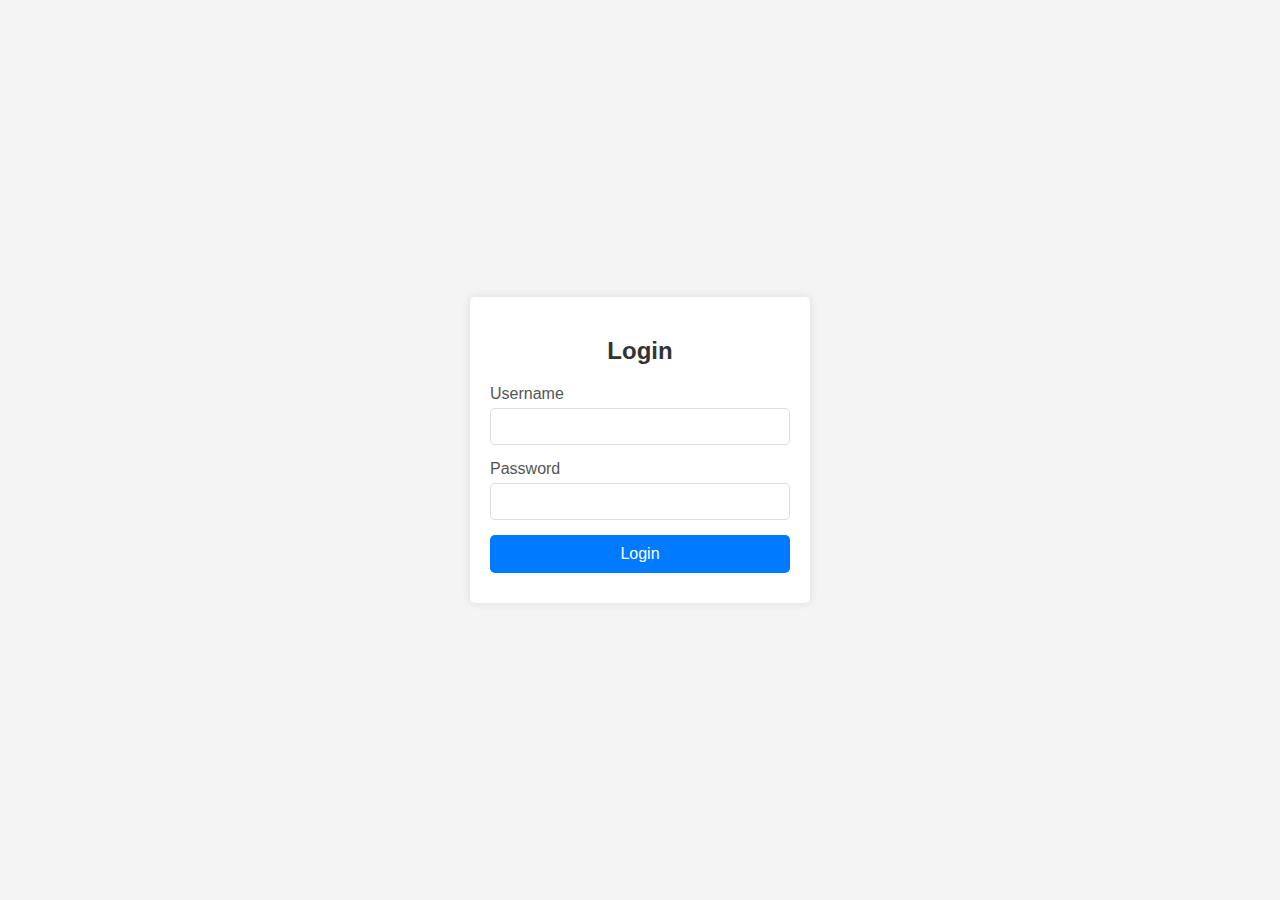
<file: templates/login.html>
<!DOCTYPE html>
<html lang="en">
<head>
    <meta charset="UTF-8">
    <meta name="viewport" content="width=device-width, initial-scale=1.0">
    <title>Login Page</title>
    <link rel="stylesheet" href="/static/login.css">
</head>
<body>
    <div class="login-container">
        <h2>Login</h2>
        <form id="loginForm">
            <div class="input-group">
                <label for="username">Username</label>
                <input type="text" id="username" name="username" required>
            </div>
            <div class="input-group">
                <label for="password">Password</label>
                <input type="password" id="password" name="password" required>
            </div>
            <button type="submit">Login</button>
        </form>
        <div id="error-message"></div>
    </div>
    <script src="/static/login.js"></script>
</body>
</html>
</file>
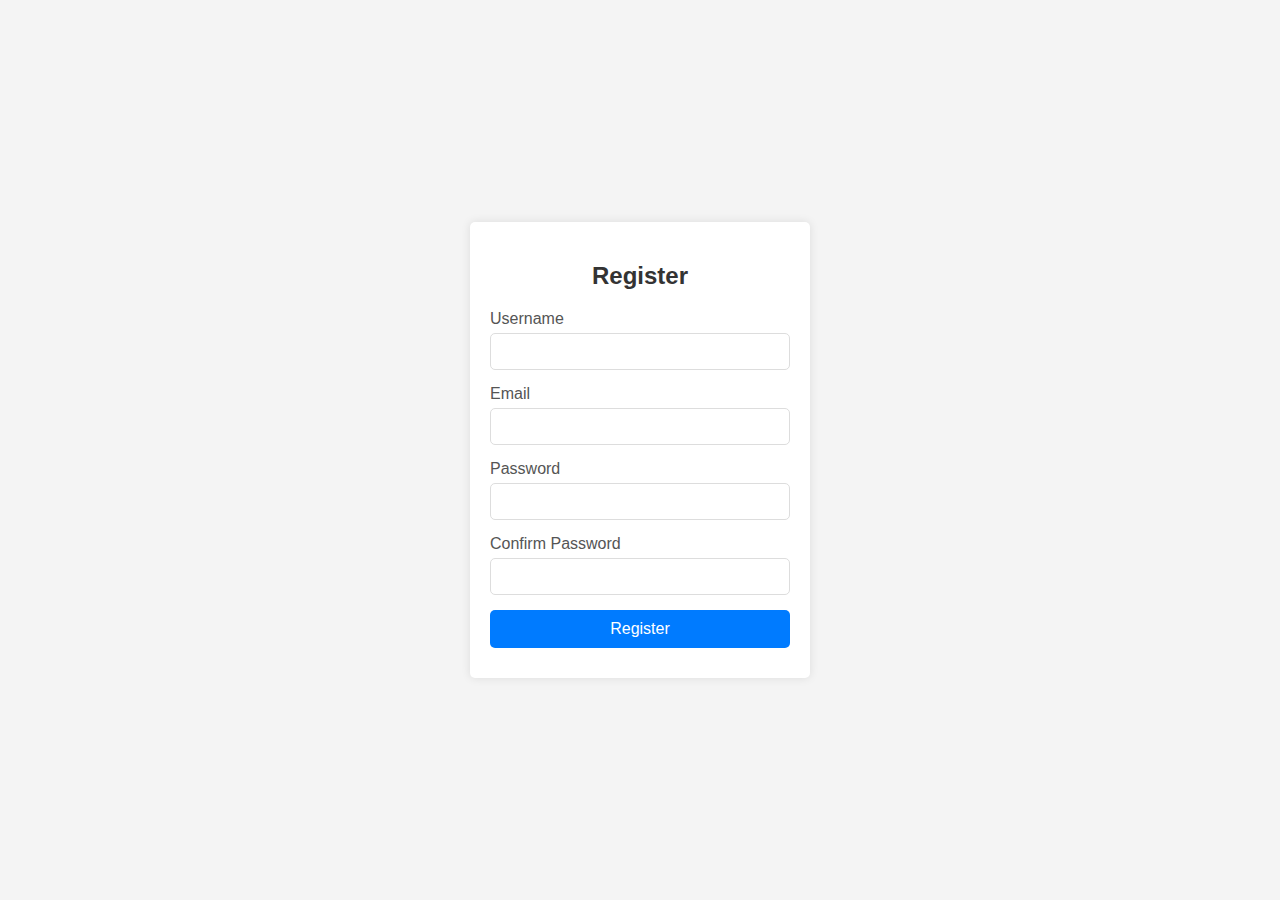
<file: templates/register.html>
<!DOCTYPE html>
<html lang="en">
<head>
    <meta charset="UTF-8">
    <meta name="viewport" content="width=device-width, initial-scale=1.0">
    <title>Register Page</title>
    <link rel="stylesheet" href="/static/register.css">
</head>
<body>
    <div class="register-container">
        <h2>Register</h2>
        <form id="registerForm">
            <div class="input-group">
                <label for="username">Username</label>
                <input type="text" id="username" name="username" required>
            </div>
            <div class="input-group">
                <label for="email">Email</label>
                <input type="email" id="email" name="email" required>
            </div>
            <div class="input-group">
                <label for="password">Password</label>
                <input type="password" id="password" name="password" required>
            </div>
            <div class="input-group">
                <label for="confirm-password">Confirm Password</label>
                <input type="password" id="confirm-password" name="confirm-password" required>
            </div>
            <button type="submit">Register</button>
        </form>
        <div id="error-message"></div>
    </div>
    <script src="/static/register.js"></script>
</body>
</html>
</file>
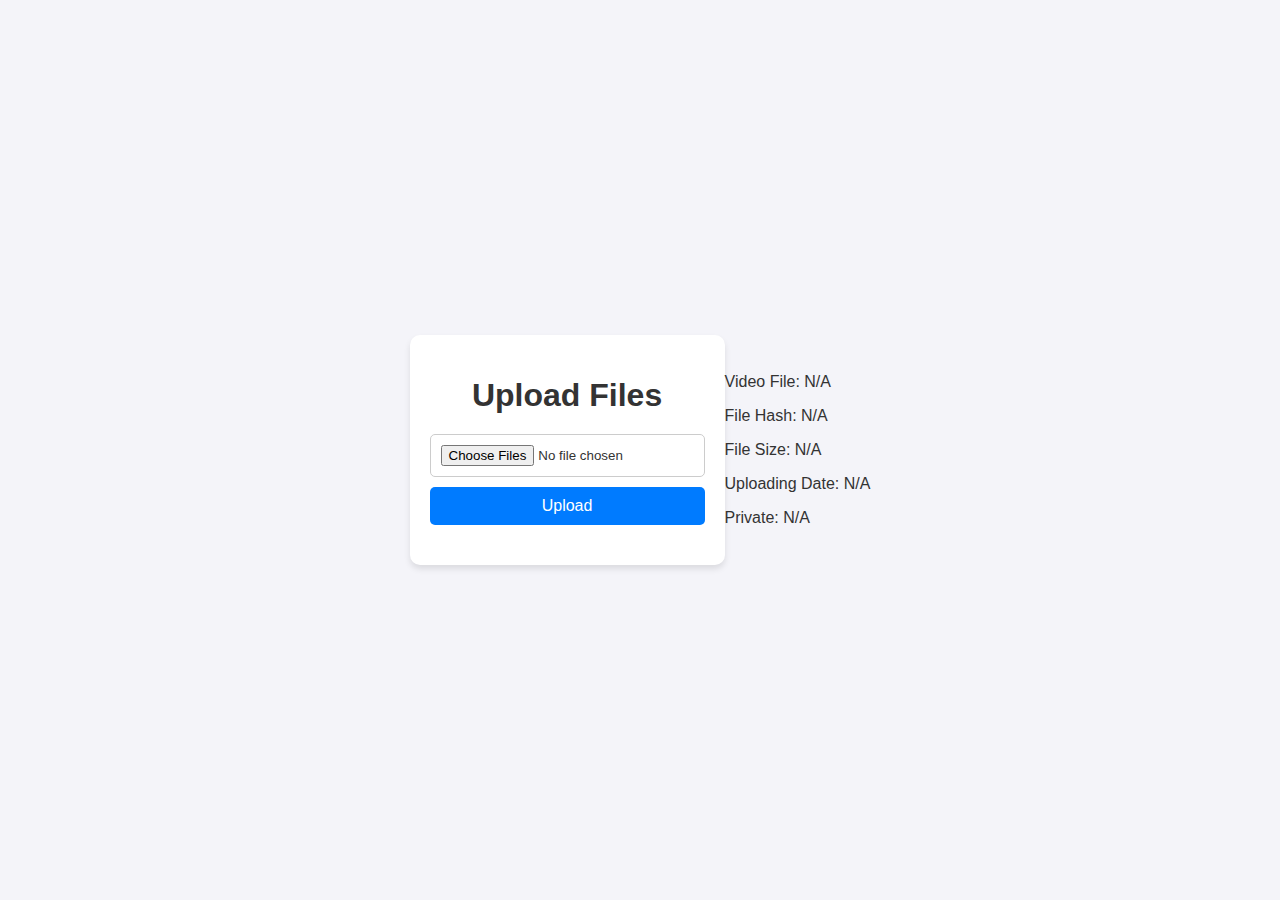
<file: templates/upload.html>
<!DOCTYPE html>
<html lang="en">
<head>
    <meta charset="UTF-8">
    <meta name="viewport" content="width=device-width, initial-scale=1.0">
    <title>File Uploader</title>
    <link rel="stylesheet" href="/static/upload.css">
</head>
<body>
    <div class="container">
        <h1>Upload Files</h1>
        <form id="uploadForm">
            <input type="file" id="fileInput" name="files" multiple>
            <button type="submit" id="uploadButton">Upload</button>
        </form>
        <div id="status"></div>
    </div>
    <div class="file-info">
        <p>Video File: <span id="videoFileName">N/A</span></p>
        <p>File Hash: <span id="videoFileHash">N/A</span></p>
        <p>File Size: <span id="videoFileSize">N/A</span></p>
        <p>Uploading Date: <span id="uploadingDate">N/A</span></p>
        <p>Private: <span id="isPrivate">N/A</span></p>
    </div>
    <script src="/static/upload.js"></script>
</body>
</html>
</file>
<file: static/login.css>
body {
    font-family: Arial, sans-serif;
    background-color: #f4f4f4;
    display: flex;
    justify-content: center;
    align-items: center;
    height: 100vh;
    margin: 0;
}

.login-container {
    background-color: #fff;
    padding: 20px;
    border-radius: 5px;
    box-shadow: 0 0 10px rgba(0, 0, 0, 0.1);
    width: 300px;
    text-align: center;
}

h2 {
    margin-bottom: 20px;
    color: #333;
}

.input-group {
    margin-bottom: 15px;
    text-align: left;
}

label {
    display: block;
    margin-bottom: 5px;
    color: #555;
}

input[type="text"],
input[type="password"] {
    width: 100%;
    padding: 10px;
    border: 1px solid #ddd;
    border-radius: 5px;
    box-sizing: border-box;
}

button {
    width: 100%;
    padding: 10px;
    background-color: #007bff;
    color: white;
    border: none;
    border-radius: 5px;
    cursor: pointer;
    font-size: 16px;
}

button:hover {
    background-color: #0056b3;
}

#error-message {
    margin-top: 10px;
    color: red;
    font-size: 14px;
}
</file>
<file: static/register.css>
body {
    font-family: Arial, sans-serif;
    background-color: #f4f4f4;
    display: flex;
    justify-content: center;
    align-items: center;
    height: 100vh;
    margin: 0;
}

.login-container, .register-container {
    background-color: #fff;
    padding: 20px;
    border-radius: 5px;
    box-shadow: 0 0 10px rgba(0, 0, 0, 0.1);
    width: 300px;
    text-align: center;
}

h2 {
    margin-bottom: 20px;
    color: #333;
}

.input-group {
    margin-bottom: 15px;
    text-align: left;
}

label {
    display: block;
    margin-bottom: 5px;
    color: #555;
}

input[type="text"],
input[type="email"],
input[type="password"] {
    width: 100%;
    padding: 10px;
    border: 1px solid #ddd;
    border-radius: 5px;
    box-sizing: border-box;
}

button {
    width: 100%;
    padding: 10px;
    background-color: #007bff;
    color: white;
    border: none;
    border-radius: 5px;
    cursor: pointer;
    font-size: 16px;
}

button:hover {
    background-color: #0056b3;
}

#error-message {
    margin-top: 10px;
    color: red;
    font-size: 14px;
}
</file>
<file: static/upload.css>
body {
    font-family: Arial, sans-serif;
    background-color: #f4f4f9;
    color: #333;
    margin: 0;
    padding: 0;
    display: flex;
    justify-content: center;
    align-items: center;
    height: 100vh;
}

.container {
    text-align: center;
    background: white;
    padding: 20px;
    border-radius: 10px;
    box-shadow: 0 4px 6px rgba(0, 0, 0, 0.1);
}

h1 {
    margin-bottom: 20px;
}

form {
    display: flex;
    flex-direction: column;
    gap: 10px;
}

input[type="file"] {
    border: 1px solid #ccc;
    padding: 10px;
    border-radius: 5px;
}

button {
    background-color: #007BFF;
    color: white;
    border: none;
    padding: 10px 15px;
    border-radius: 5px;
    cursor: pointer;
    font-size: 16px;
}

button:hover {
    background-color: #0056b3;
}

#status {
    margin-top: 20px;
    font-size: 14px;
    color: green;
}
</file>
